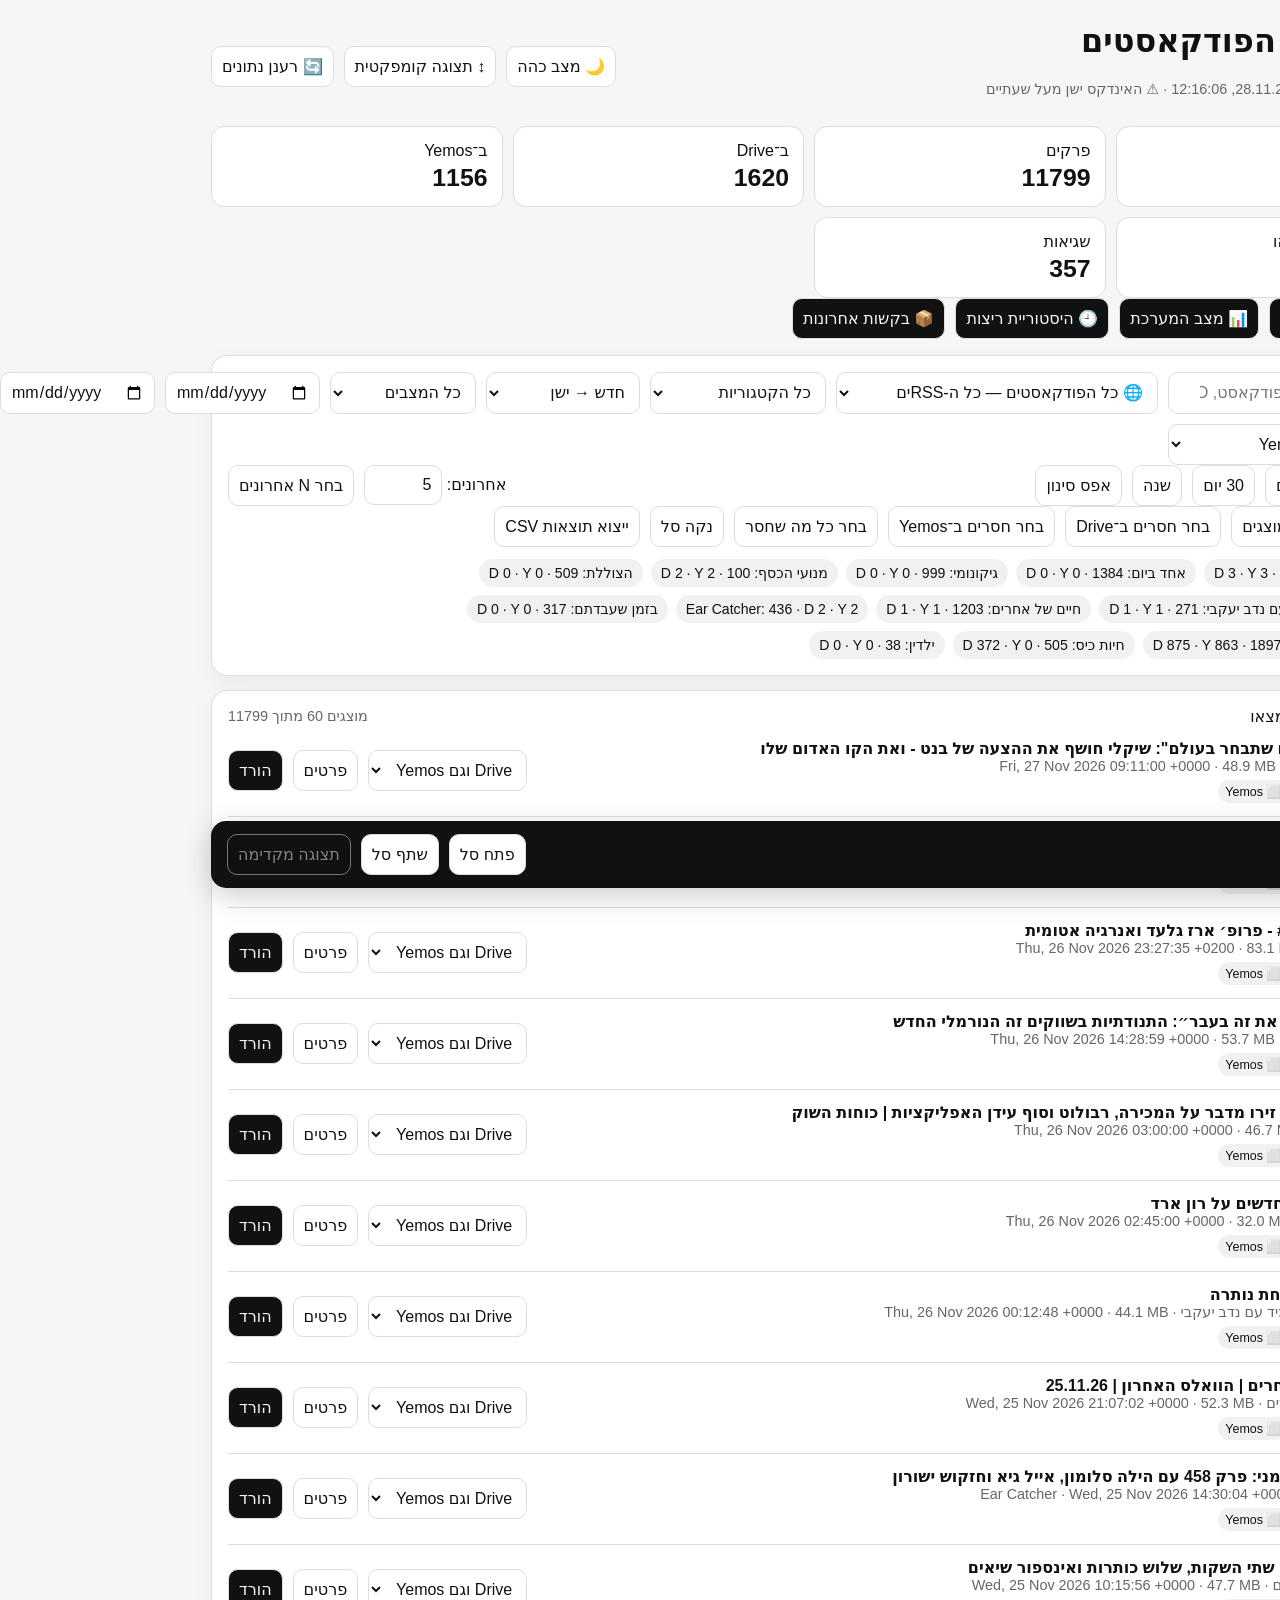
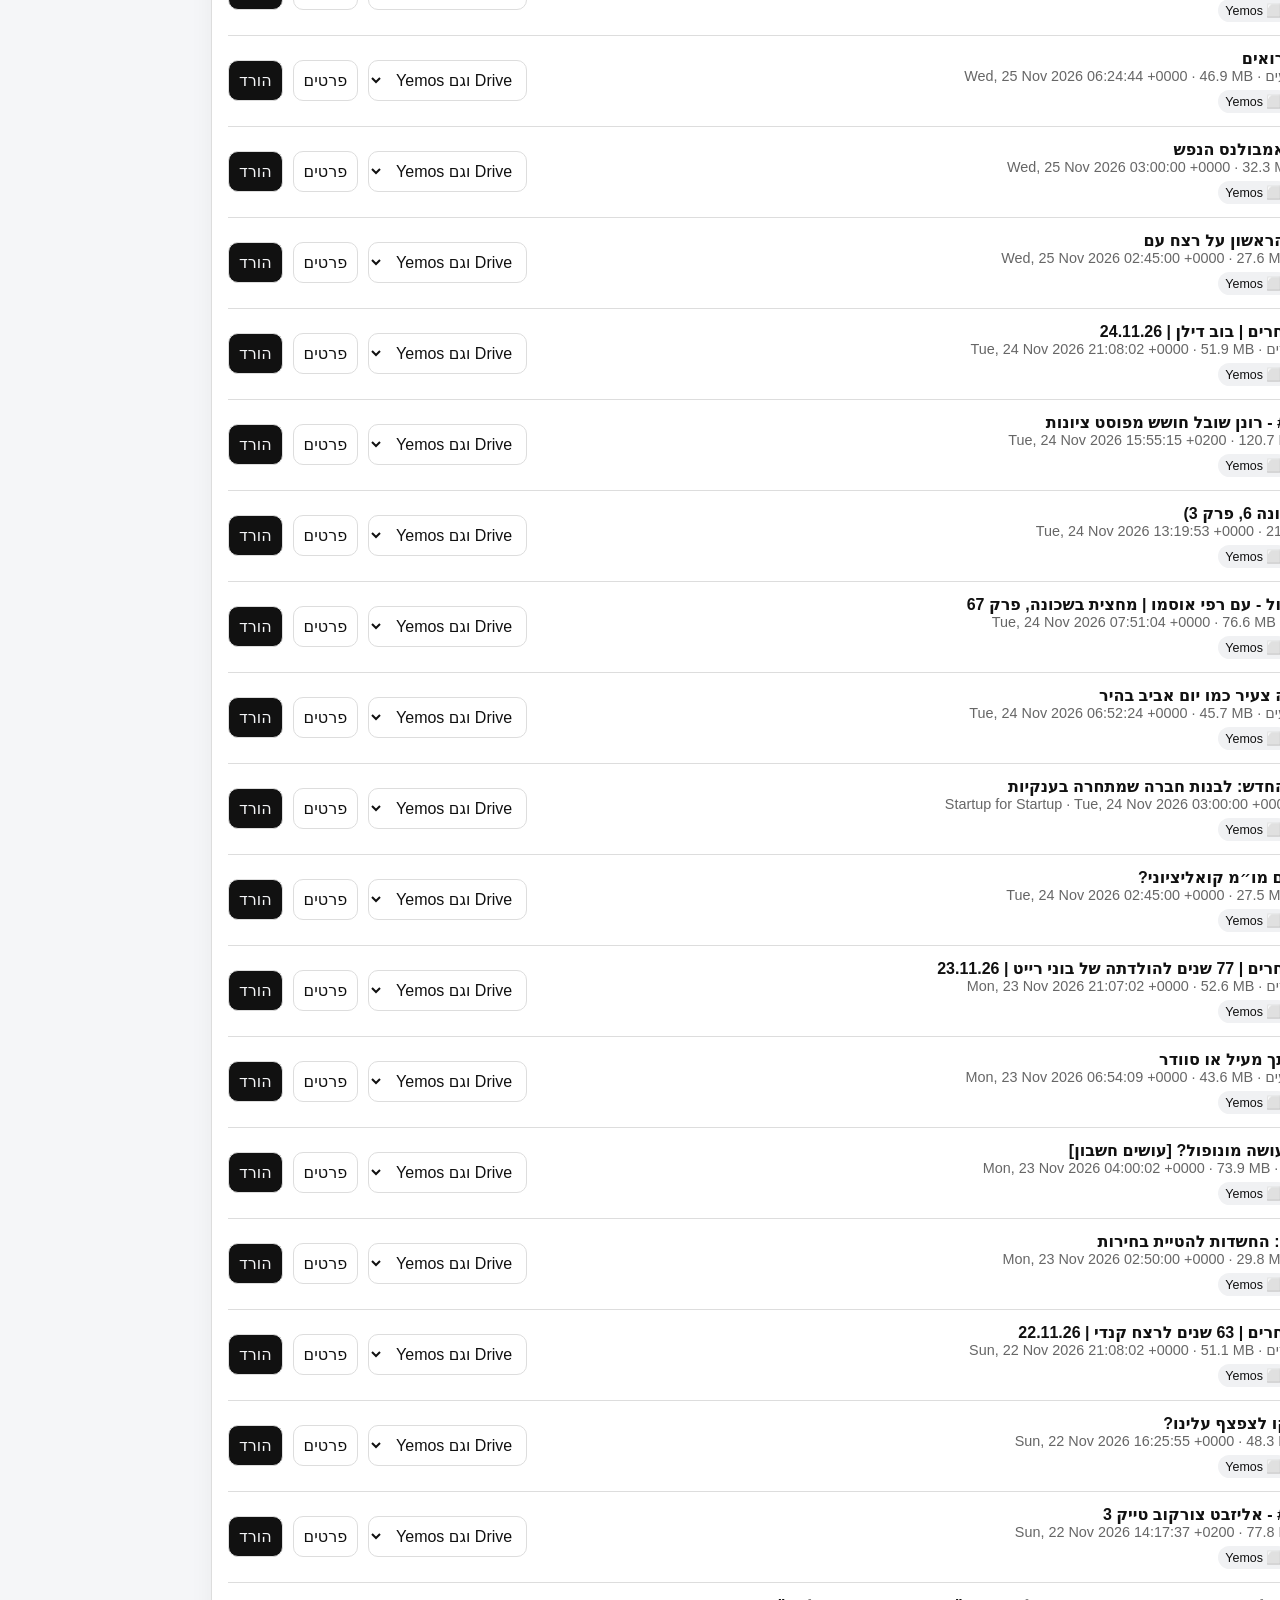
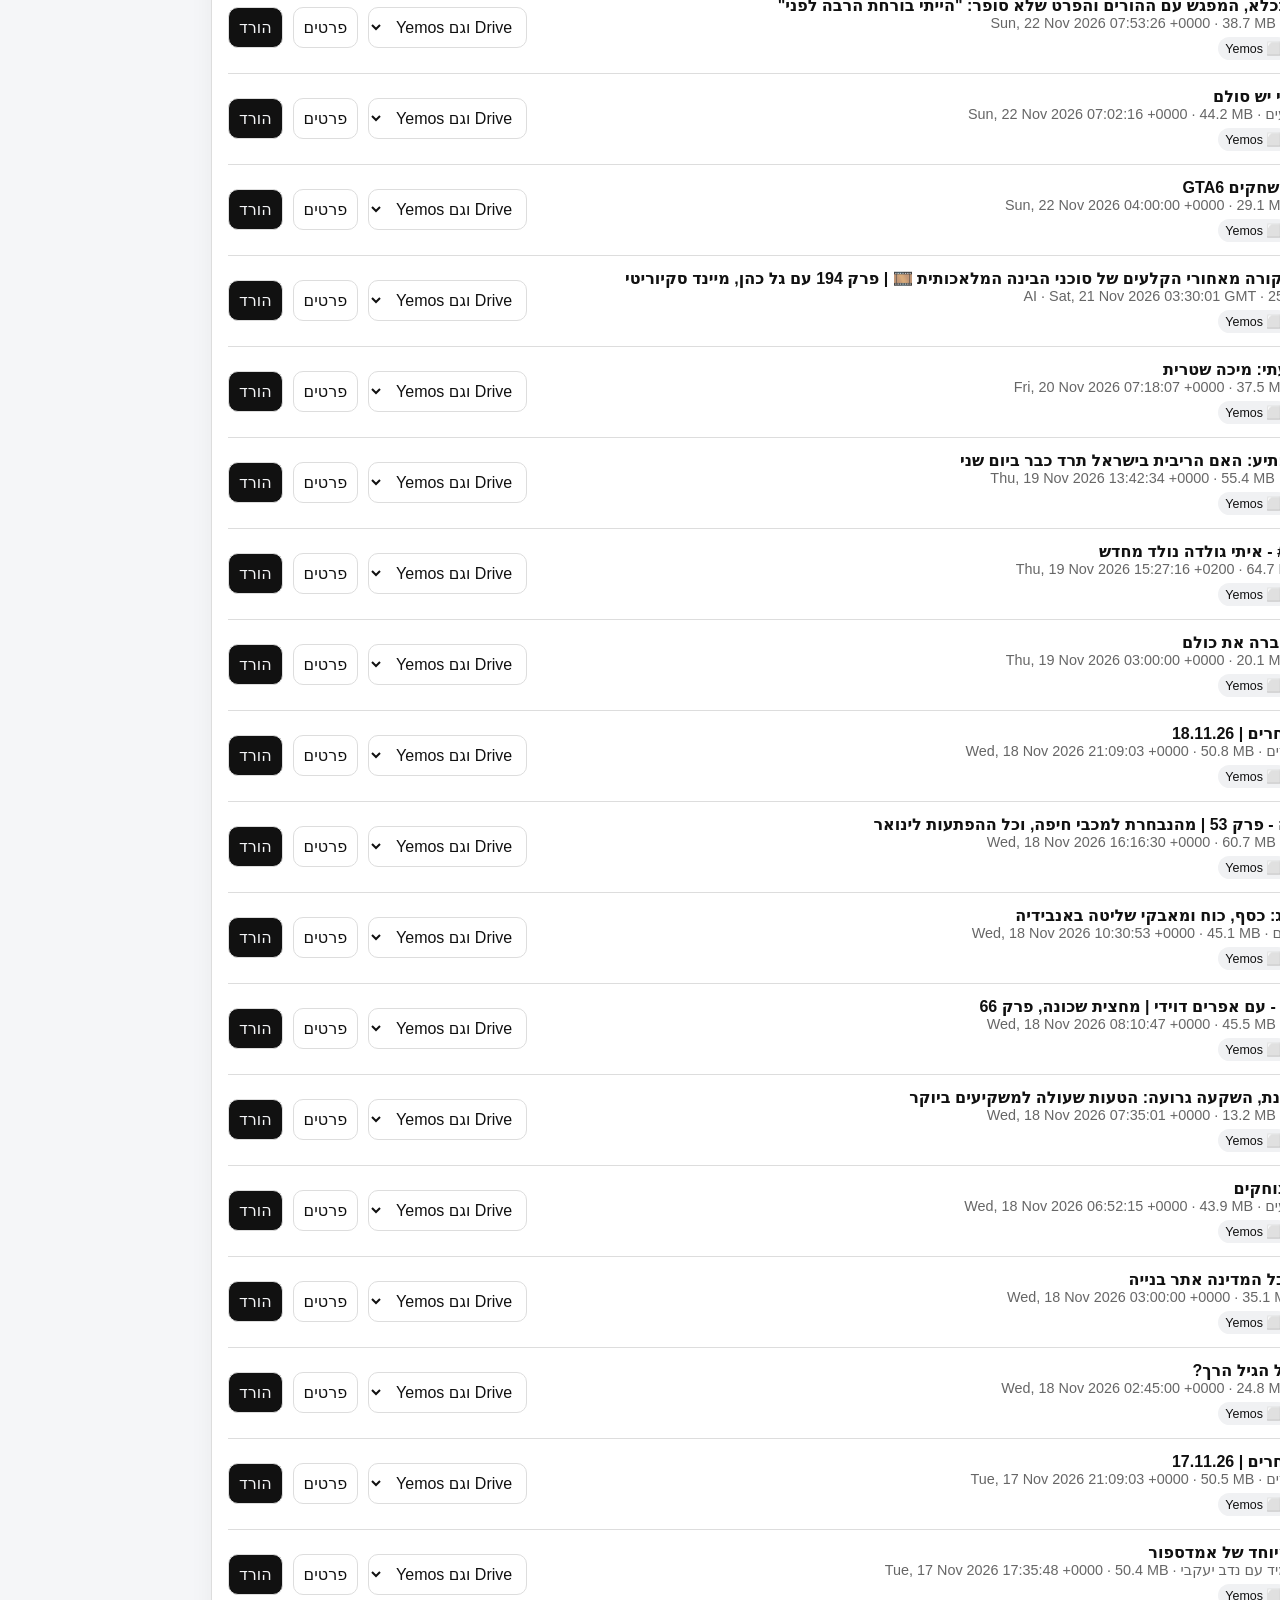
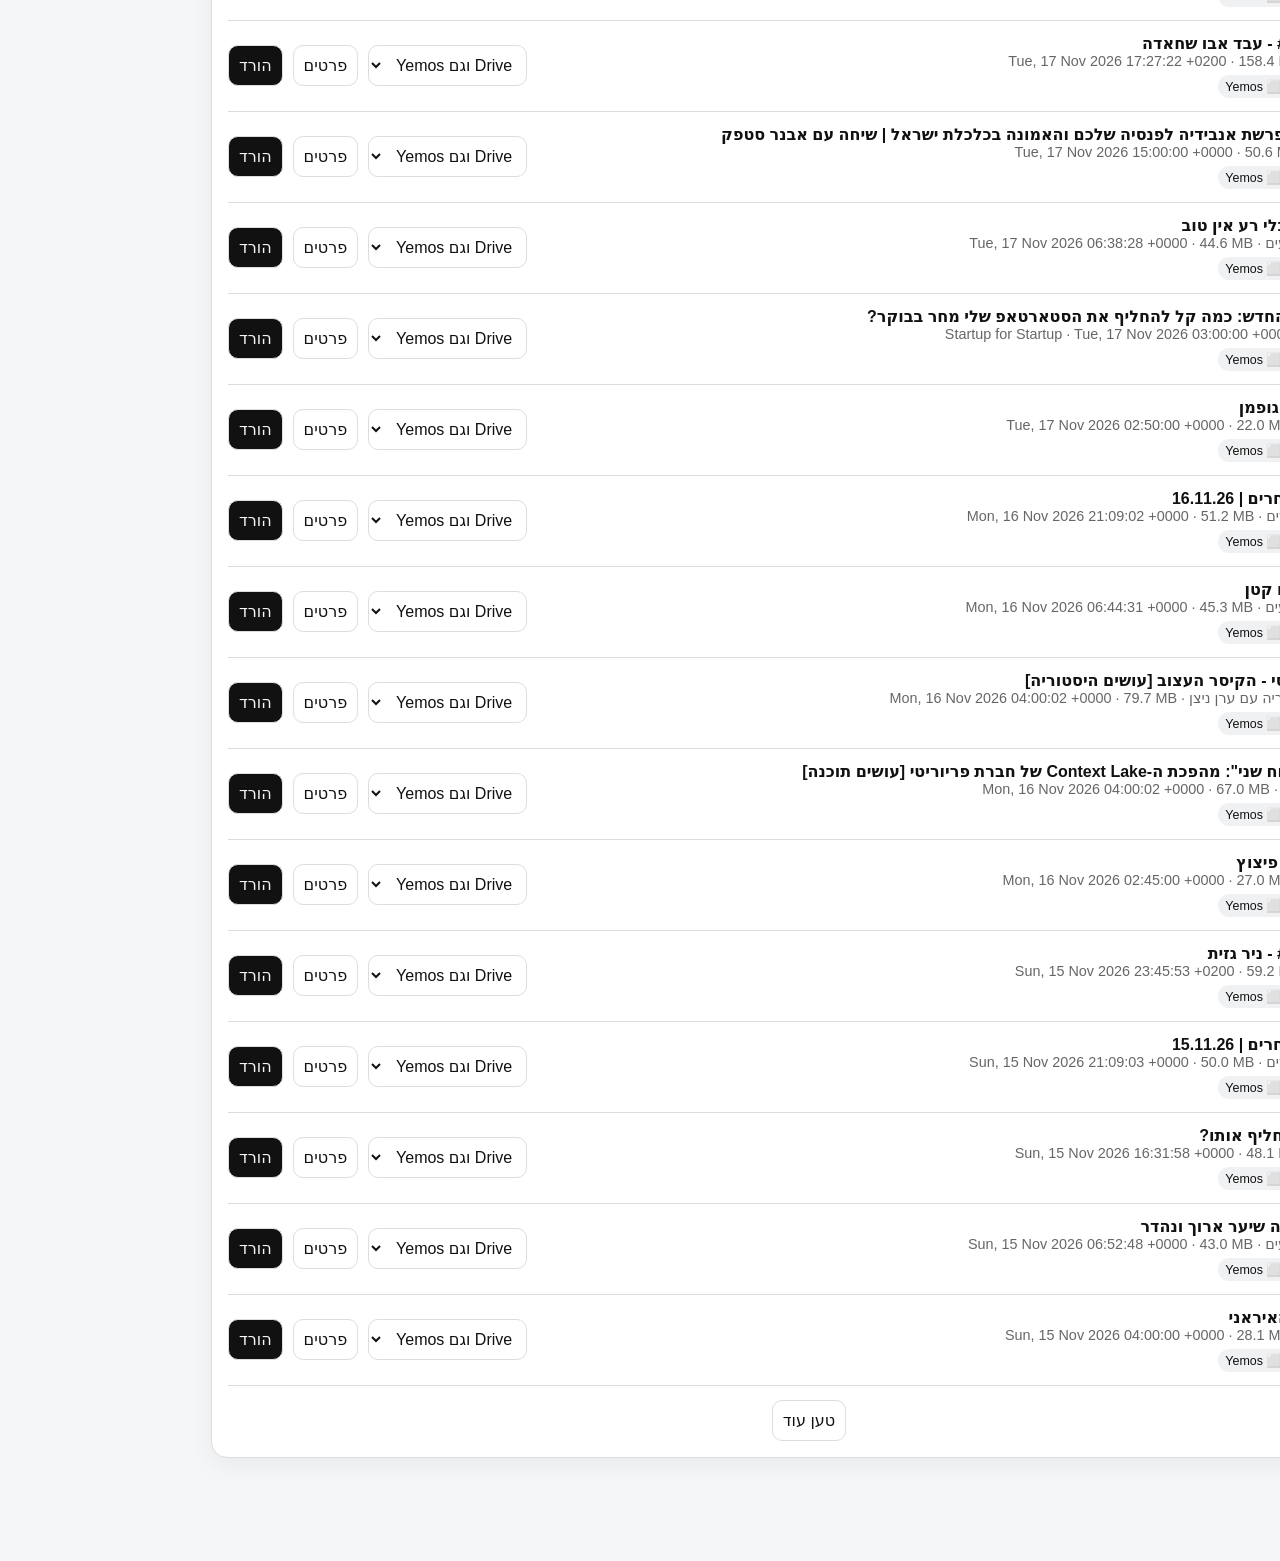
<file: docs/index.html>
<!doctype html>
<html lang="he" dir="rtl">
<head>
  <meta charset="utf-8">
  <meta name="viewport" content="width=device-width,initial-scale=1">
  <meta name="theme-color" content="#111111">
  <meta http-equiv="Cache-Control" content="no-cache, no-store, must-revalidate">
  <meta http-equiv="Pragma" content="no-cache">
  <meta http-equiv="Expires" content="0">
  <title>מרכז הפודקאסטים</title>
  <link rel="manifest" href="./manifest.webmanifest">
  <link rel="stylesheet" href="./styles.css?v=6">
</head>
<body>
<main>
  <header class="topbar">
    <div>
      <h1>🎧 מרכז הפודקאסטים</h1>
      <p id="indexStatus" class="muted">טוען אינדקס...</p>
    </div>
    <div class="actions">
      <button class="secondary" id="themeBtn" type="button">🌙 מצב כהה</button>
      <button class="secondary" id="densityBtn" type="button">↕️ תצוגה קומפקטית</button>
      <button class="secondary" id="refreshDataBtn" type="button">🔄 רענן נתונים</button>
    </div>
  </header>

  <section class="grid stats" id="dashboardStats"></section>

  <nav class="tabs" aria-label="ניווט ראשי">
    <button class="tab active" data-tab="search">🔎 חיפוש והורדה</button>
    <button class="tab" data-tab="status">📊 מצב המערכת</button>
    <button class="tab" data-tab="runs">🕘 היסטוריית ריצות</button>
    <button class="tab" data-tab="requests">📦 בקשות אחרונות</button>
  </nav>

  <section id="tab-search">
    <div class="card">
      <div class="controls controls-main">
        <input id="search" list="searchSuggestions" placeholder="חיפוש כותרת, פודקאסט, GUID או קישור" autocomplete="off"><datalist id="searchSuggestions"></datalist>
        <select id="podcast" aria-label="בחירת פודקאסט"><option value="all">🌐 כל הפודקאסטים — כל ה-RSSים</option></select>
        <select id="category"><option value="all">כל הקטגוריות</option></select>
        <select id="sort">
          <option value="newest">חדש → ישן</option>
          <option value="oldest">ישן → חדש</option>
          <option value="az">א׳ → ת׳</option>
          <option value="podcast">לפי פודקאסט</option>
          <option value="status">לפי מצב העלאה</option>
        </select>
        <select id="statusFilter">
          <option value="all">כל המצבים</option>
          <option value="none">טרם הורד</option>
          <option value="drive">Drive בלבד</option>
          <option value="yemos">Yemos בלבד</option>
          <option value="both">Drive + Yemos</option>
          <option value="error">רק שגיאות</option>
        </select>
        <input id="dateFrom" type="date" aria-label="מתאריך">
        <input id="dateTo" type="date" aria-label="עד תאריך">
        <select id="defaultTarget">
          <option>Drive וגם Yemos</option>
          <option>Drive בלבד</option>
          <option>Yemos בלבד</option>
        </select>
      </div>

      <div class="toolbar">
        <button class="secondary quick-date" data-days="0">היום</button>
        <button class="secondary quick-date" data-days="7">7 ימים</button>
        <button class="secondary quick-date" data-days="30">30 יום</button>
        <button class="secondary quick-date" data-days="365">שנה</button>
        <button class="secondary" id="clearFiltersBtn">אפס סינון</button>
        <span class="spacer"></span>
        <label>אחרונים:
          <input id="latestCount" type="number" min="1" max="500" value="5" class="small-input">
        </label>
        <button class="secondary" id="selectLatestBtn">בחר N אחרונים</button>
      </div>

      <div class="toolbar">
        <button class="secondary" id="selectVisibleBtn">בחר את כל המוצגים</button>
        <button class="secondary" id="selectMissingDriveBtn">בחר חסרים ב־Drive</button>
        <button class="secondary" id="selectMissingYemosBtn">בחר חסרים ב־Yemos</button>
        <button class="secondary" id="selectMissingBothBtn">בחר כל מה שחסר</button>
        <button class="secondary" id="clearCartBtn">נקה סל</button>
        <button class="secondary" id="exportBtn">ייצוא תוצאות CSV</button>
      </div>

      <div id="podcastSummary" class="summary-strip"></div>
    </div>

    <div class="card">
      <div class="result-head">
        <div id="resultCount"></div>
        <div class="muted" id="renderNote"></div>
      </div>
      <div id="results"></div>
      <div class="load-more-wrap">
        <button id="loadMoreBtn" class="secondary hidden">טען עוד</button>
      </div>
    </div>

    <div class="cart" id="cartBox">
      <div class="cartbar">
        <div>
          <b id="cartCount">0 פרקים נבחרו</b>
          <span id="cartPodcasts" class="muted"></span>
        </div>
        <div class="actions">
          <button id="openCartBtn" class="secondary">פתח סל</button>
          <button id="shareCartBtn" class="secondary">שתף סל</button>
          <button id="previewBtn" disabled>תצוגה מקדימה</button>
        </div>
      </div>
    </div>
  </section>

  <section id="tab-status" class="hidden">
    <div class="grid stats" id="statusCards"></div>
    <div class="card table-wrap"><table id="statusTable"></table></div>
  </section>

  <section id="tab-runs" class="hidden">
    <div class="card table-wrap"><table id="runsTable"></table></div>
  </section>

  <section id="tab-requests" class="hidden">
    <div class="card">
      <div class="actions">
        <button class="secondary" id="clearRequestHistoryBtn">נקה היסטוריה מקומית</button>
      </div>
      <div id="requestHistory"></div>
    </div>
  </section>
</main>

<dialog id="detailsDialog">
  <div class="dialog-body">
    <h2 id="detailTitle"></h2>
    <div id="detailBody"></div>
    <div class="actions footer-actions">
      <button class="secondary" id="copyEpisodeLinkBtn">העתק קישור לפרק</button>
      <button id="detailSelectBtn">הוסף לסל</button>
      <button class="secondary" data-close="detailsDialog">סגור</button>
    </div>
  </div>
</dialog>

<dialog id="cartDialog">
  <div class="dialog-body">
    <h2>🛒 סל הורדות</h2>
    <div id="cartDetails"></div>
    <div class="actions footer-actions">
      <button id="cartPreviewBtn">תצוגה מקדימה</button>
      <button class="secondary" data-close="cartDialog">סגור</button>
    </div>
  </div>
</dialog>

<dialog id="previewDialog">
  <div class="dialog-body">
    <h2>תצוגה מקדימה לפני שליחה</h2>
    <div id="previewBody"></div>
    <div id="largeRequestWarning" class="warning hidden"></div>
    <div class="actions footer-actions">
      <button id="confirmDownloadBtn">פתח בקשת הורדה ב־GitHub</button>
      <button class="secondary" data-close="previewDialog">חזור</button>
    </div>
  </div>
</dialog>

<div id="toast" class="toast hidden" role="status" aria-live="polite"></div>
<script src="./app.js?v=6" defer></script>
</body>
</html>
</file>
<file: docs/styles.css>
:root{color-scheme:light;--bg:#f5f6f8;--panel:#fff;--text:#111;--muted:#666;--border:#ddd;--soft:#f0f1f3;--ok:#e8f7ec;--warn:#fff3cd;--danger:#fdecec;--accent:#111;--shadow:0 8px 24px #0000000d;font-family:Arial,system-ui,sans-serif}:root[data-theme="dark"]{color-scheme:dark;--bg:#151617;--panel:#1f2123;--text:#f6f6f6;--muted:#b8b8b8;--border:#3a3d40;--soft:#292c2f;--ok:#183d24;--warn:#4b3a10;--danger:#4a2020;--accent:#f3f3f3;--shadow:none}*{box-sizing:border-box}body{margin:0;background:var(--bg);color:var(--text)}main{max-width:1240px;margin:auto;padding:22px}h1,h2,h3{margin-top:0}.topbar,.tabs,.toolbar,.actions,.result-head{display:flex;gap:10px;align-items:center;flex-wrap:wrap}.topbar,.result-head{justify-content:space-between}.topbar{margin-bottom:14px}.tabs{margin-bottom:16px}.spacer{flex:1}button,input,select{font:inherit;border:1px solid var(--border);border-radius:10px;padding:10px;background:var(--panel);color:var(--text)}button{cursor:pointer;background:var(--accent);color:var(--bg)}button.secondary{background:var(--panel);color:var(--text)}button:disabled{opacity:.5;cursor:not-allowed}.tab.active{background:var(--accent);color:var(--bg)}.card{background:var(--panel);border:1px solid var(--border);border-radius:16px;padding:16px;margin-bottom:14px;box-shadow:var(--shadow)}.controls{display:grid;gap:10px}.controls-main{grid-template-columns:2fr repeat(6,1fr)}.small-input{width:78px}.grid{display:grid;grid-template-columns:repeat(4,1fr);gap:10px}.stat{padding:14px;border:1px solid var(--border);border-radius:13px;background:var(--panel)}.stat strong{font-size:1.55rem;display:block;margin-top:4px}.summary-strip{display:flex;gap:8px;flex-wrap:wrap;margin-top:12px}.summary-pill{background:var(--soft);border-radius:999px;padding:6px 10px;font-size:.88rem}.episode{display:grid;grid-template-columns:auto minmax(0,1fr) auto;gap:12px;align-items:center;padding:13px 0;border-bottom:1px solid var(--border)}.episode-title{font-weight:700}.episode-title mark{padding:0 2px}.muted{color:var(--muted);font-size:.9rem}.badges{display:flex;gap:6px;flex-wrap:wrap;margin-top:6px}.badge{font-size:.78rem;padding:4px 7px;border-radius:999px;background:var(--soft)}.badge.ok{background:var(--ok)}.badge.error{background:var(--danger)}.target-select{min-width:150px}.cart{position:sticky;bottom:12px;z-index:5}.cartbar{display:flex;justify-content:space-between;align-items:center;gap:10px;flex-wrap:wrap;background:var(--accent);color:var(--bg);padding:13px 16px;border-radius:15px;box-shadow:0 8px 30px #0003}.cartbar .muted{color:inherit;opacity:.75}.cartbar .secondary{background:var(--panel);color:var(--text)}table{width:100%;border-collapse:collapse}th,td{text-align:right;padding:9px;border-bottom:1px solid var(--border);vertical-align:top}.table-wrap{overflow:auto}dialog{border:0;border-radius:16px;max-width:760px;width:calc(100% - 30px);padding:0;background:var(--panel);color:var(--text)}dialog::backdrop{background:#0008}.dialog-body{padding:20px}.footer-actions{margin-top:18px}.cart-group{border:1px solid var(--border);border-radius:12px;padding:12px;margin:10px 0}.cart-item{display:grid;grid-template-columns:1fr auto auto;gap:8px;align-items:center;padding:8px 0;border-bottom:1px solid var(--border)}.cart-item:last-child{border-bottom:0}.warning{background:var(--warn);padding:10px;border-radius:10px;margin-top:12px}.error-box{background:var(--danger);padding:10px;border-radius:10px}.load-more-wrap{text-align:center;margin-top:14px}.hidden{display:none!important}.toast{position:fixed;left:18px;bottom:18px;background:var(--accent);color:var(--bg);padding:11px 14px;border-radius:10px;z-index:20;max-width:360px}body.compact .episode{padding:7px 0}body.compact .card{padding:11px}body.compact button,body.compact input,body.compact select{padding:7px}@media(max-width:980px){.controls-main{grid-template-columns:repeat(3,1fr)}.grid{grid-template-columns:repeat(2,1fr)}}@media(max-width:700px){main{padding:12px}.controls-main,.grid{grid-template-columns:1fr}.episode{grid-template-columns:auto 1fr}.episode-actions{grid-column:2}.cart-item{grid-template-columns:1fr}.topbar{align-items:flex-start}.toolbar{align-items:stretch}.toolbar>*{flex:1 1 auto}}
</file>
